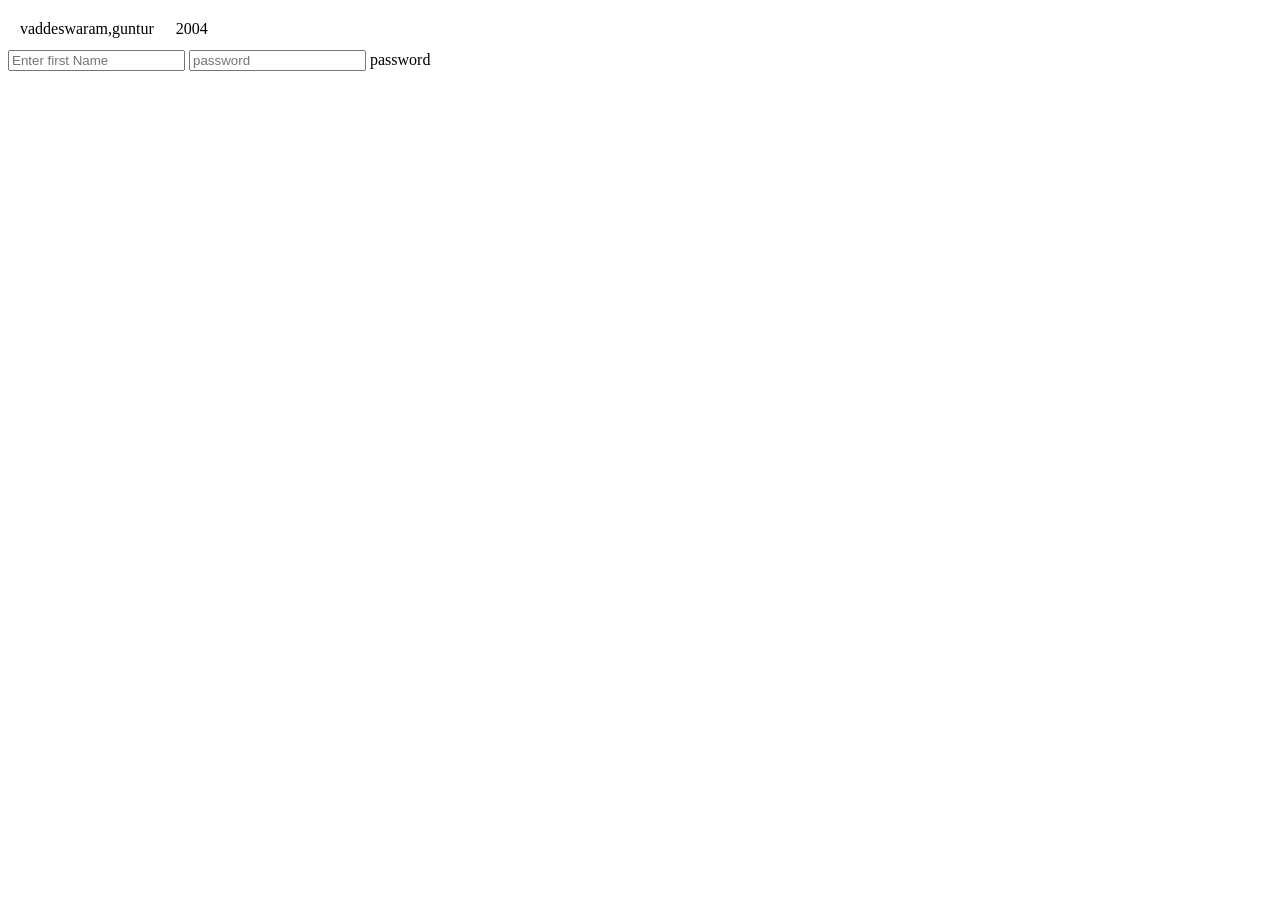
<file: class.html>
<html lang="en">
<body>                                                                 
<table boarder ="2" cellscping ="10"cellpadding="10">
    <tr>
        <td>vaddeswaram,guntur</td>
         <td>2004</td>
    </tr>
</table>
<form action="">
    <label for="First Name"></label>
    <input type ="text"name ="First name"id =""placeholder ="Enter first Name"/>
     <input type ="password"name ="password"id=""placeholder="password">
     <label for ="password">password</label>
     <label  












</body>

</html>
</file>
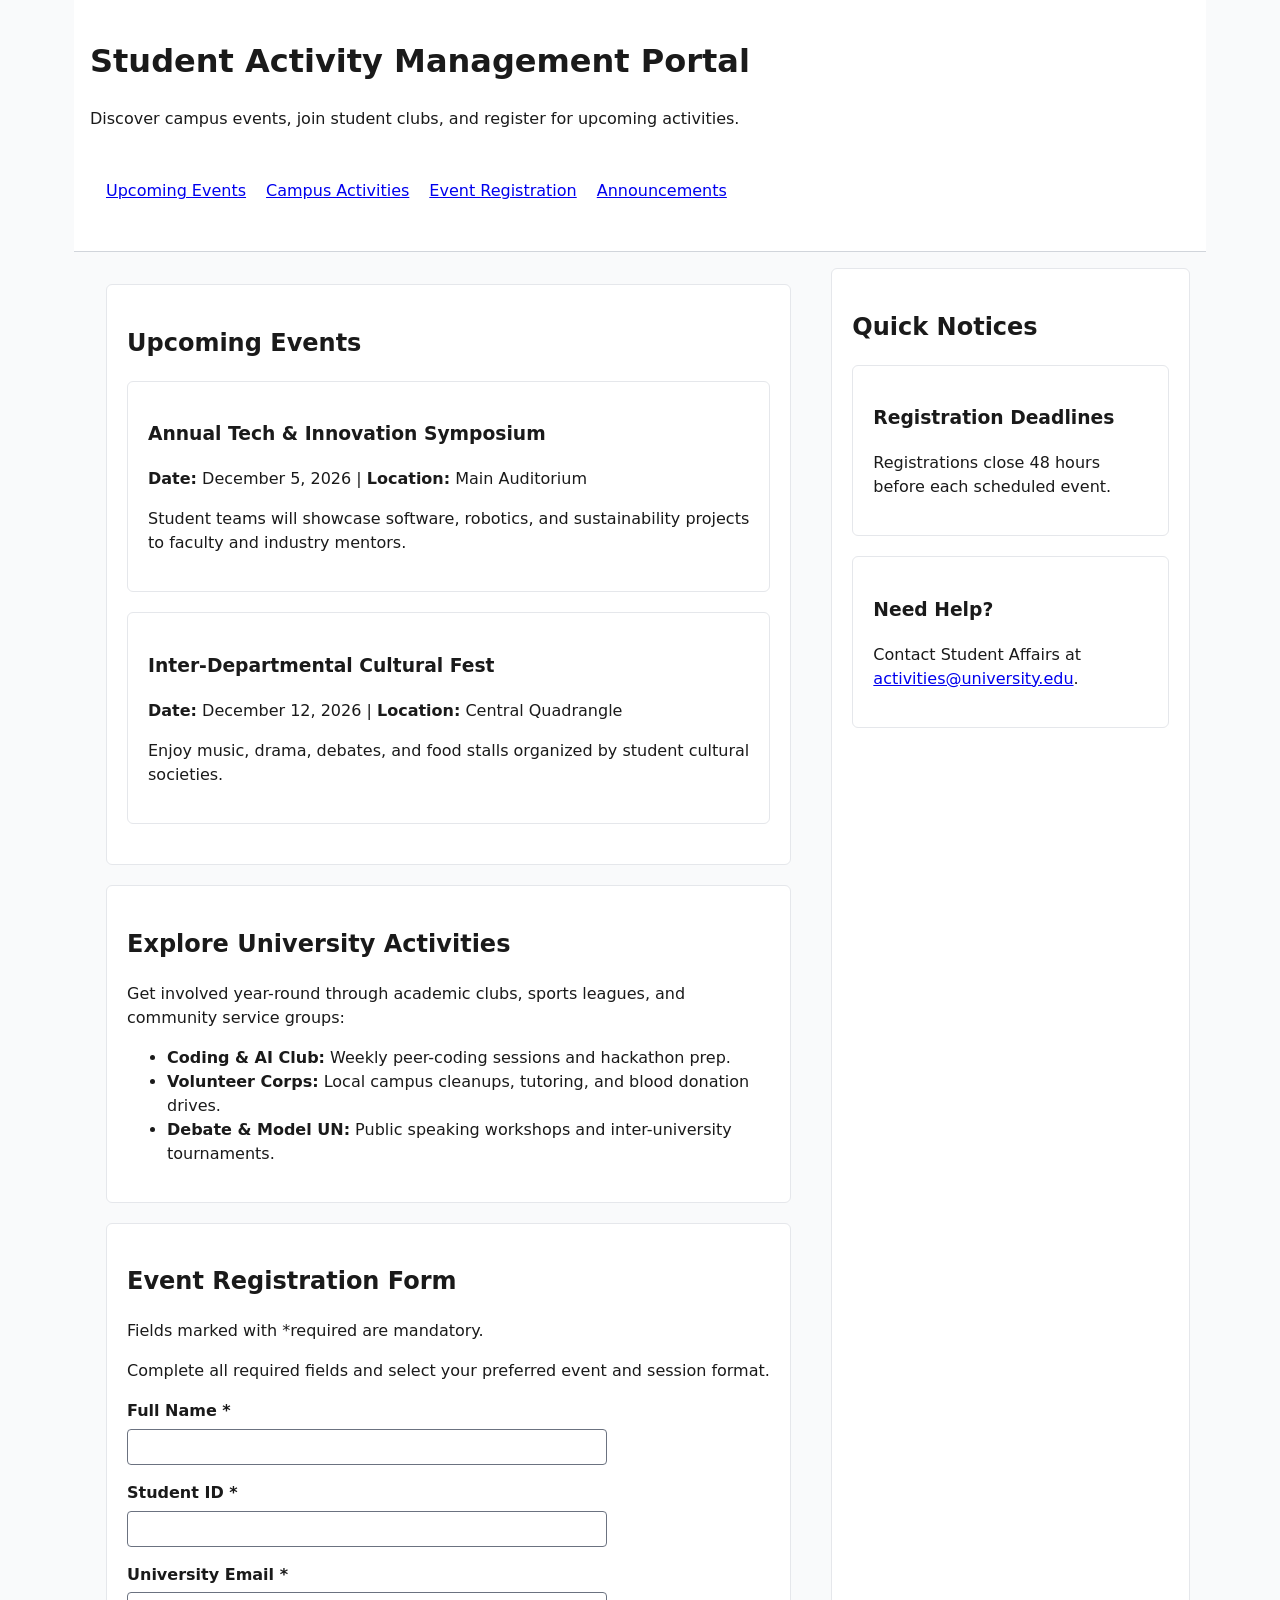
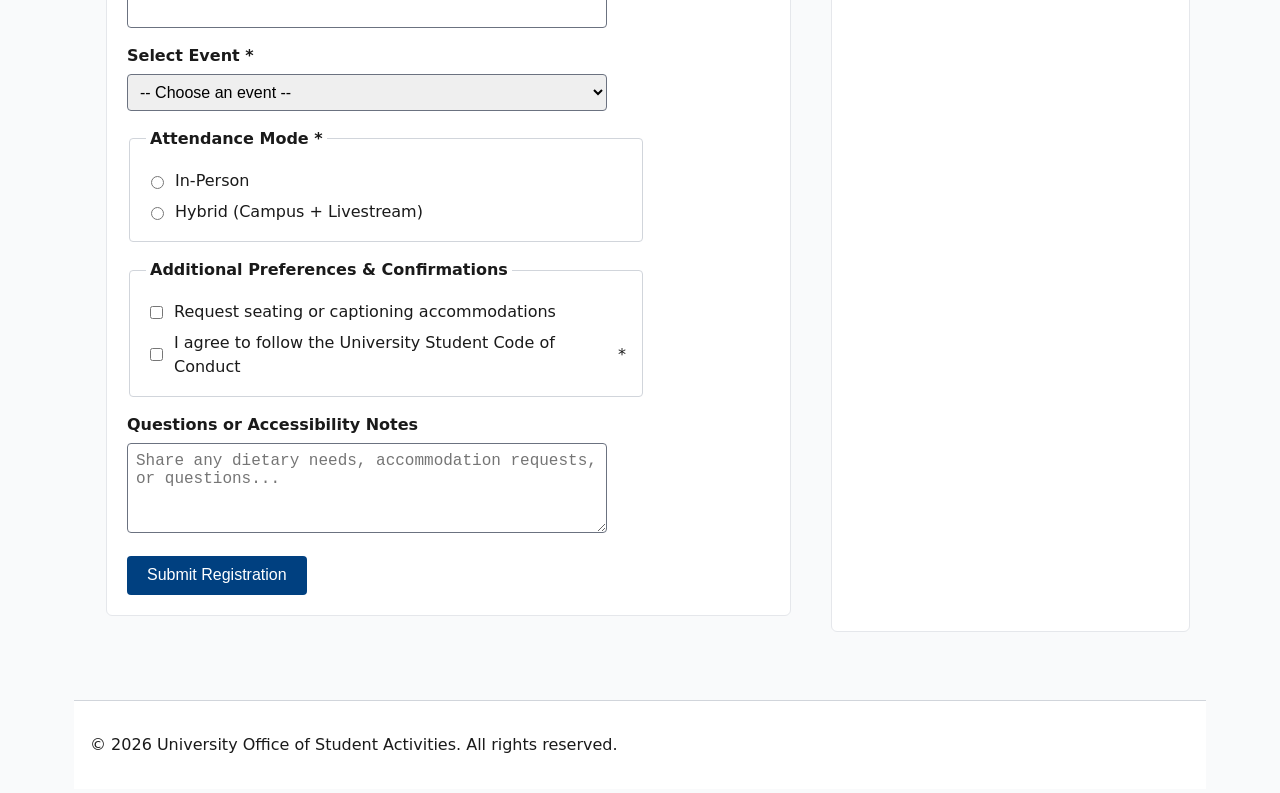
<file: lab1.html>
<!DOCTYPE html>
<html lang="en">
<head>
  <meta charset="UTF-8" />
  <meta name="viewport" content="width=device-width, initial-scale=1.0" />
  <meta name="description" content="University Student Activity Management Portal to view upcoming events, explore campus activities, and register for events." />
  <title>University Student Activity Management Portal</title>
  <style>
    /* Basic accessible focus and layout helpers */
    .skip-link {
      position: absolute;
      left: -9999px;
      top: 0;
      background: #003366;
      color: #ffffff;
      padding: 8px 12px;
      z-index: 1000;
    }
    .skip-link:focus {
      left: 8px;
      top: 8px;
    }
    :focus-visible {
      outline: 3px solid #005fcc;
      outline-offset: 2px;
    }
    body {
      font-family: system-ui, -apple-system, sans-serif;
      line-height: 1.5;
      margin: 0;
      color: #1a1a1a;
      background-color: #f9fafb;
    }
    header, nav, main, aside, footer {
      max-width: 1100px;
      margin: 0 auto;
      padding: 1rem;
    }
    header, footer {
      background-color: #ffffff;
      border-bottom: 1px solid #d1d5db;
    }
    footer {
      border-top: 1px solid #d1d5db;
      border-bottom: none;
      margin-top: 2rem;
    }
    nav ul {
      list-style: none;
      padding: 0;
      display: flex;
      gap: 1.25rem;
      flex-wrap: wrap;
    }
    .layout-grid {
      display: grid;
      grid-template-columns: 2fr 1fr;
      gap: 1.5rem;
      max-width: 1100px;
      margin: 0 auto;
      padding: 1rem;
    }
    @media (max-width: 768px) {
      .layout-grid {
        grid-template-columns: 1fr;
      }
    }
    section, article, aside {
      background: #ffffff;
      border: 1px solid #e5e7eb;
      border-radius: 6px;
      padding: 1.25rem;
      margin-bottom: 1.25rem;
    }
    .form-group {
      margin-bottom: 1rem;
    }
    label {
      display: block;
      font-weight: 600;
      margin-bottom: 0.35rem;
    }
    input[type="text"],
    input[type="email"],
    select,
    textarea {
      width: 100%;
      max-width: 480px;
      padding: 0.5rem;
      border: 1px solid #6b7280;
      border-radius: 4px;
      font-size: 1rem;
      box-sizing: border-box;
    }
    fieldset {
      border: 1px solid #d1d5db;
      border-radius: 4px;
      padding: 0.75rem 1rem;
      margin-bottom: 1rem;
      max-width: 480px;
    }
    legend {
      font-weight: 600;
      padding: 0 0.25rem;
    }
    .inline-option {
      display: flex;
      align-items: center;
      gap: 0.5rem;
      margin-top: 0.4rem;
      font-weight: normal;
    }
    button[type="submit"] {
      background-color: #004080;
      color: #ffffff;
      border: none;
      padding: 0.65rem 1.25rem;
      font-size: 1rem;
      border-radius: 4px;
      cursor: pointer;
    }
    button[type="submit"]:hover {
      background-color: #002b56;
    }
  </style>
</head>
<body>
  <a class="skip-link" href="#main-content">Skip to main content</a>

  <header role="banner">
    <div>
      <h1>Student Activity Management Portal</h1>
      <p>Discover campus events, join student clubs, and register for upcoming activities.</p>
    </div>
    <nav aria-label="Primary Navigation">
      <ul>
        <li><a href="#upcoming-events">Upcoming Events</a></li>
        <li><a href="#campus-activities">Campus Activities</a></li>
        <li><a href="#registration-form">Event Registration</a></li>
        <li><a href="#announcements">Announcements</a></li>
      </ul>
    </nav>
  </header>

  <div class="layout-grid">
    <main id="main-content" tabindex="-1">
      <section id="upcoming-events" aria-labelledby="events-heading">
        <h2 id="events-heading">Upcoming Events</h2>

        <article aria-labelledby="event-1-title">
          <h3 id="event-1-title">Annual Tech &amp; Innovation Symposium</h3>
          <p><strong>Date:</strong> <time datetime="2026-12-05">December 5, 2026</time> | <strong>Location:</strong> Main Auditorium</p>
          <p>Student teams will showcase software, robotics, and sustainability projects to faculty and industry mentors.</p>
        </article>

        <article aria-labelledby="event-2-title">
          <h3 id="event-2-title">Inter-Departmental Cultural Fest</h3>
          <p><strong>Date:</strong> <time datetime="2026-12-12">December 12, 2026</time> | <strong>Location:</strong> Central Quadrangle</p>
          <p>Enjoy music, drama, debates, and food stalls organized by student cultural societies.</p>
        </article>
      </section>

      <section id="campus-activities" aria-labelledby="activities-heading">
        <h2 id="activities-heading">Explore University Activities</h2>
        <p>Get involved year-round through academic clubs, sports leagues, and community service groups:</p>
        <ul>
          <li><strong>Coding &amp; AI Club:</strong> Weekly peer-coding sessions and hackathon prep.</li>
          <li><strong>Volunteer Corps:</strong> Local campus cleanups, tutoring, and blood donation drives.</li>
          <li><strong>Debate &amp; Model UN:</strong> Public speaking workshops and inter-university tournaments.</li>
        </ul>
      </section>

      <section id="registration-form" aria-labelledby="form-heading">
        <h2 id="form-heading">Event Registration Form</h2>
        <p>Fields marked with <span aria-hidden="true">*</span><span class="sr-only">required</span> are mandatory.</p>

        <form action="/submit-registration" method="post" aria-describedby="form-instructions">
          <p id="form-instructions">Complete all required fields and select your preferred event and session format.</p>

          <div class="form-group">
            <label for="full-name">Full Name <span aria-hidden="true">*</span></label>
            <input id="full-name" name="fullName" type="text" autocomplete="name" required />
          </div>

          <div class="form-group">
            <label for="student-id">Student ID <span aria-hidden="true">*</span></label>
            <input id="student-id" name="studentId" type="text" required />
          </div>

          <div class="form-group">
            <label for="student-email">University Email <span aria-hidden="true">*</span></label>
            <input id="student-email" name="email" type="email" autocomplete="email" required />
          </div>

          <div class="form-group">
            <label for="event-select">Select Event <span aria-hidden="true">*</span></label>
            <select id="event-select" name="event" required>
              <option value="">-- Choose an event --</option>
              <option value="tech-symposium">Annual Tech &amp; Innovation Symposium</option>
              <option value="cultural-fest">Inter-Departmental Cultural Fest</option>
              <option value="coding-workshop">Weekend Coding &amp; AI Workshop</option>
            </select>
          </div>

          <fieldset>
            <legend>Attendance Mode <span aria-hidden="true">*</span></legend>
            <label class="inline-option" for="mode-in-person">
              <input id="mode-in-person" name="attendanceMode" type="radio" value="in-person" required />
              In-Person
            </label>
            <label class="inline-option" for="mode-hybrid">
              <input id="mode-hybrid" name="attendanceMode" type="radio" value="hybrid" />
              Hybrid (Campus + Livestream)
            </label>
          </fieldset>

          <fieldset>
            <legend>Additional Preferences &amp; Confirmations</legend>
            <label class="inline-option" for="accessibility-support">
              <input id="accessibility-support" name="accessibilitySupport" type="checkbox" value="yes" />
              Request seating or captioning accommodations
            </label>
            <label class="inline-option" for="code-of-conduct">
              <input id="code-of-conduct" name="codeOfConduct" type="checkbox" value="agreed" required />
              I agree to follow the University Student Code of Conduct <span aria-hidden="true">*</span>
            </label>
          </fieldset>

          <div class="form-group">
            <label for="notes">Questions or Accessibility Notes</label>
            <textarea id="notes" name="notes" rows="4" placeholder="Share any dietary needs, accommodation requests, or questions..."></textarea>
          </div>

          <button type="submit">Submit Registration</button>
        </form>
      </section>
    </main>

    <aside id="announcements" aria-labelledby="aside-heading">
      <h2 id="aside-heading">Quick Notices</h2>
      <article aria-labelledby="notice-1">
        <h3 id="notice-1">Registration Deadlines</h3>
        <p>Registrations close 48 hours before each scheduled event.</p>
      </article>
      <article aria-labelledby="notice-2">
        <h3 id="notice-2">Need Help?</h3>
        <p>Contact Student Affairs at <a href="mailto:activities@university.edu">activities@university.edu</a>.</p>
      </article>
    </aside>
  </div>

  <footer role="contentinfo">
    <p>&copy; 2026 University Office of Student Activities. All rights reserved.</p>
  </footer>
</body>
</html>
</file>
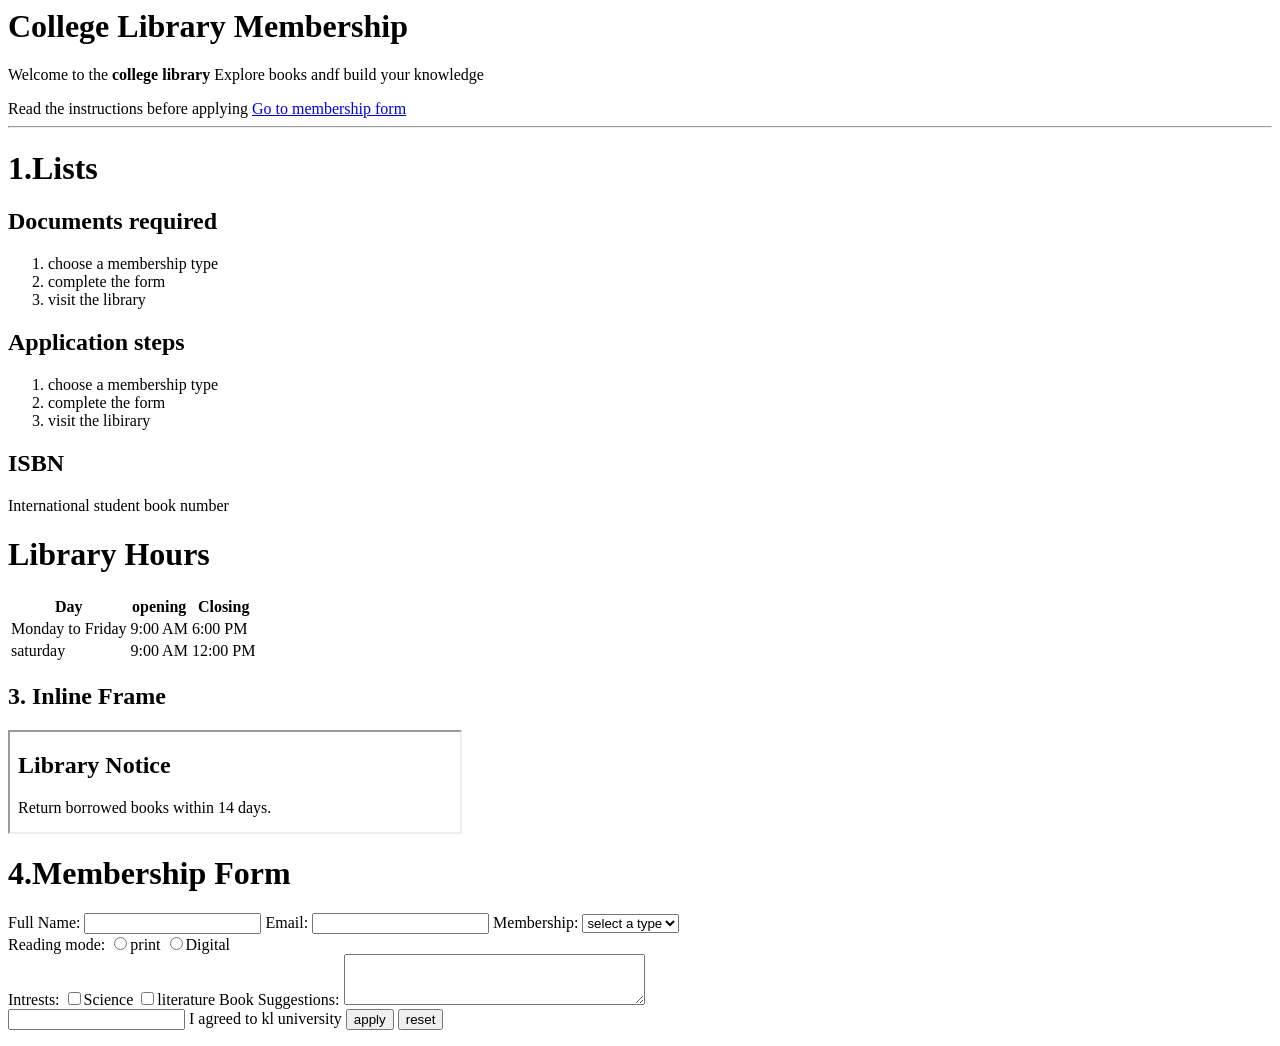
<file: library.html>
<html>
    <head>
        <title>library management</title>
    </head>
    

        
    
<body>
    <h1>College Library Membership</h1>
    <p>Welcome to the <strong>college library</strong> Explore books andf build your knowledge </p>
    <en>Read the instructions before applying </en>
    <a href="https://www.goole.com"> Go to membership form</a>
   <hr> <!--horizantal line-->
<h1> 1.Lists</h1>
<h2> Documents required</h2>
<ol>
    <li>choose a membership type</li>
    <li> complete the form</li>
    <li> visit the library</li>
</ol>

<h2> Application steps</h2>
<ol>
<li> choose a membership type</li>
<li> complete the form</li>
<li> visit the libirary</li>
</ol>

<h2> ISBN</h2>
<p> International student book number </p>

<h1> Library Hours</h1>
<table>
<tr>
    <th >Day</th>
     <th >opening</th>
     
      <th  >Closing</th>
    </tr>
    
<tr>
    <td  >Monday to Friday</td>
    <td >9:00 AM</td>
    <td >6:00 PM</td>

</tr>

<td> saturday</td>
<td> 9:00 AM</td>
<td> 12:00 PM</td>

</table>
<h2>3. Inline Frame</h2>
<iframe title="Library notice" width="450" height="100" srcdoc="<h2>Library Notice</h2><p>Return borrowed books within 14 days.</p>"></iframe>

</iframe>


<h1>4.Membership Form</h1>
<form>                   
<label>Full Name:</label>
<input type ="text">
<label>Email:</label>
<input type="email">
<label>Membership:</label>
<select>
    
    <option> select a type</option>
    <option> student</option>
    <option> standard</option>

</select><br>
<label>Reading mode:</label>
<input type ="radio"name="mode"><label>print</label>
<input type ="radio"name="mode"><label>Digital</label>
<br>
<label> Intrests:</label>
<input type ="checkbox"name="mode"><label>Science</label>
<input type ="checkbox"name="mode"><label>literature</label>
<label>Book Suggestions:</label>
<textarea rows="3"cols="35"></textarea><br>
<input type ="checkb0x">
<label>I agreed to kl university</label>
<input type ="submit"value ="apply">
<input type ="reset"value ="reset">




</form>
 







</body>
</html>
</file>
